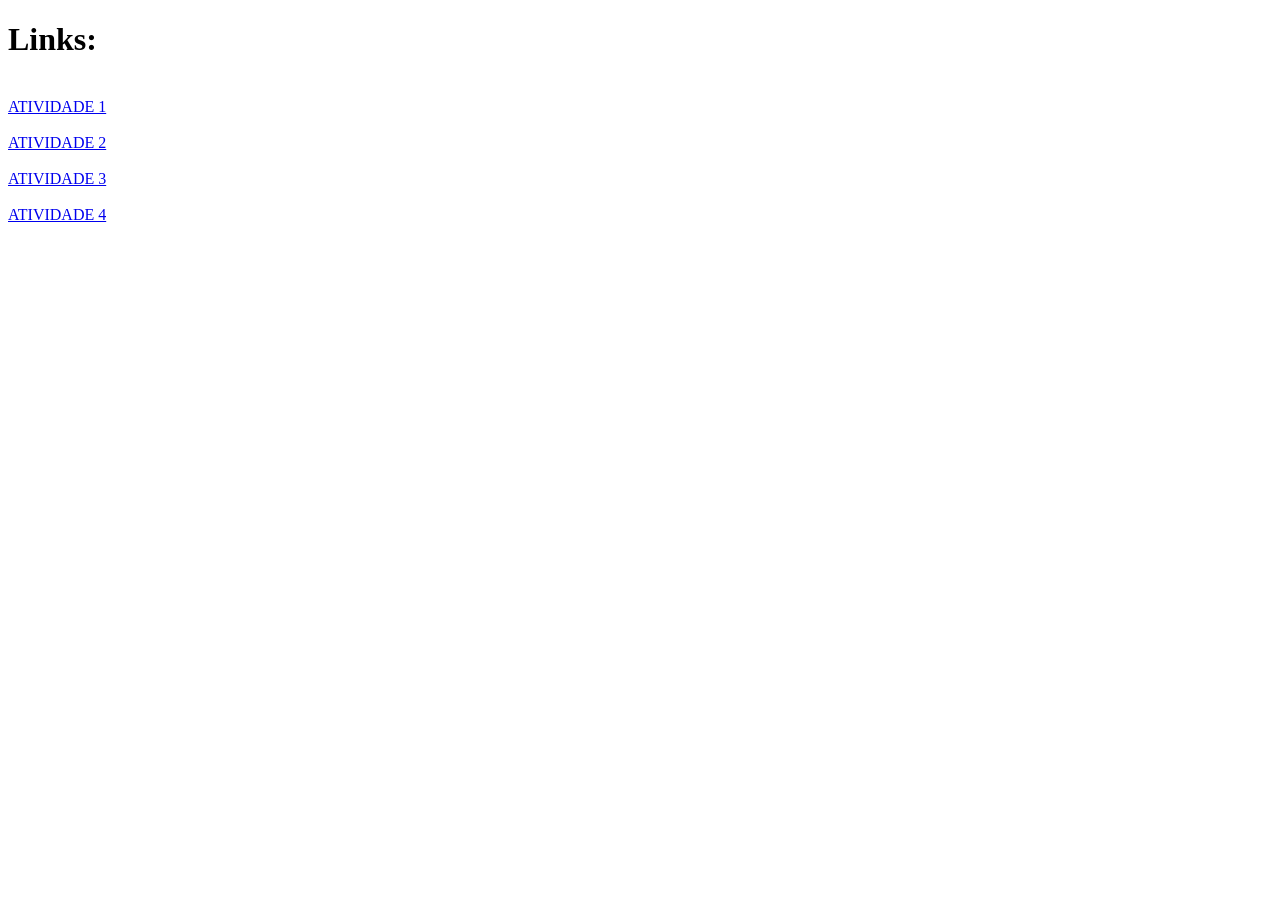
<file: index.html>
<!DOCTYPE html>
<html lang="en">
<head>
    <meta charset="UTF-8">
    <meta name="viewport" content="width=device-width, initial-scale=1.0">
    <title>Document</title>
</head>
<body>
    <h1>Links:</h1> <br>
    
    <div>
      <a href="https://cristyan477.github.io/Desenvolvimento_Web/atv01/"> ATIVIDADE 1</a>
      </div>

<br>

      <div>
      <a href="https://cristyan477.github.io/Desenvolvimento_Web/atv02/"> ATIVIDADE 2</a>
    </div>

    <br>

      <div>
      <a href="https://cristyan477.github.io/Desenvolvimento_Web/atv03/"> ATIVIDADE 3</a>
    </div>

    <br>

      <div>
      <a href="https://cristyan477.github.io/Desenvolvimento_Web/atv04/"> ATIVIDADE 4</a>
    </div>

</body>
</html>
</file>
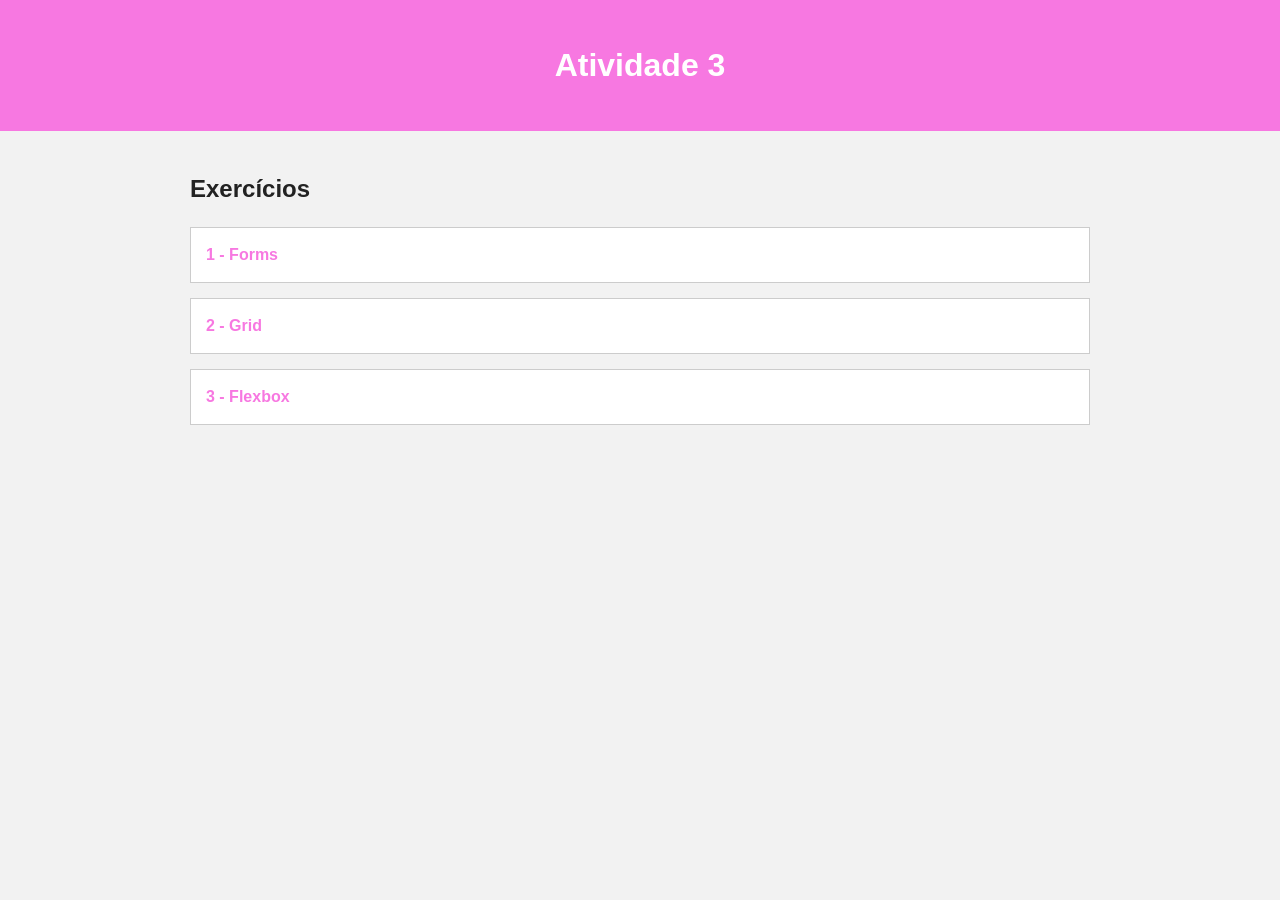
<file: atv03/index.html>
<!DOCTYPE html>
<html lang="pt-BR">
<head>
  <meta charset="UTF-8">
  <meta name="viewport" content="width=device-width, initial-scale=1">
  <title>Atividade 3</title>
  <link rel="stylesheet" href="style.css">
</head>
<body>
  <header class="topo">
    <div class="conteudo">
      <h1>Atividade 3</h1>
    </div>
  </header>

  <main class="conteudo">
    <h2>Exercícios</h2>
    <nav class="menu" aria-label="Páginas de exercícios">
      <a href="forms.html">
        <strong>1 - Forms</strong>
      </a>
      <a href="grid.html">
        <strong>2 - Grid</strong>     
      </a>
      <a href="flexbox.html">
        <strong>3 - Flexbox</strong>
      </a>
    </nav>
  </main>
</body>
</html>
</file>
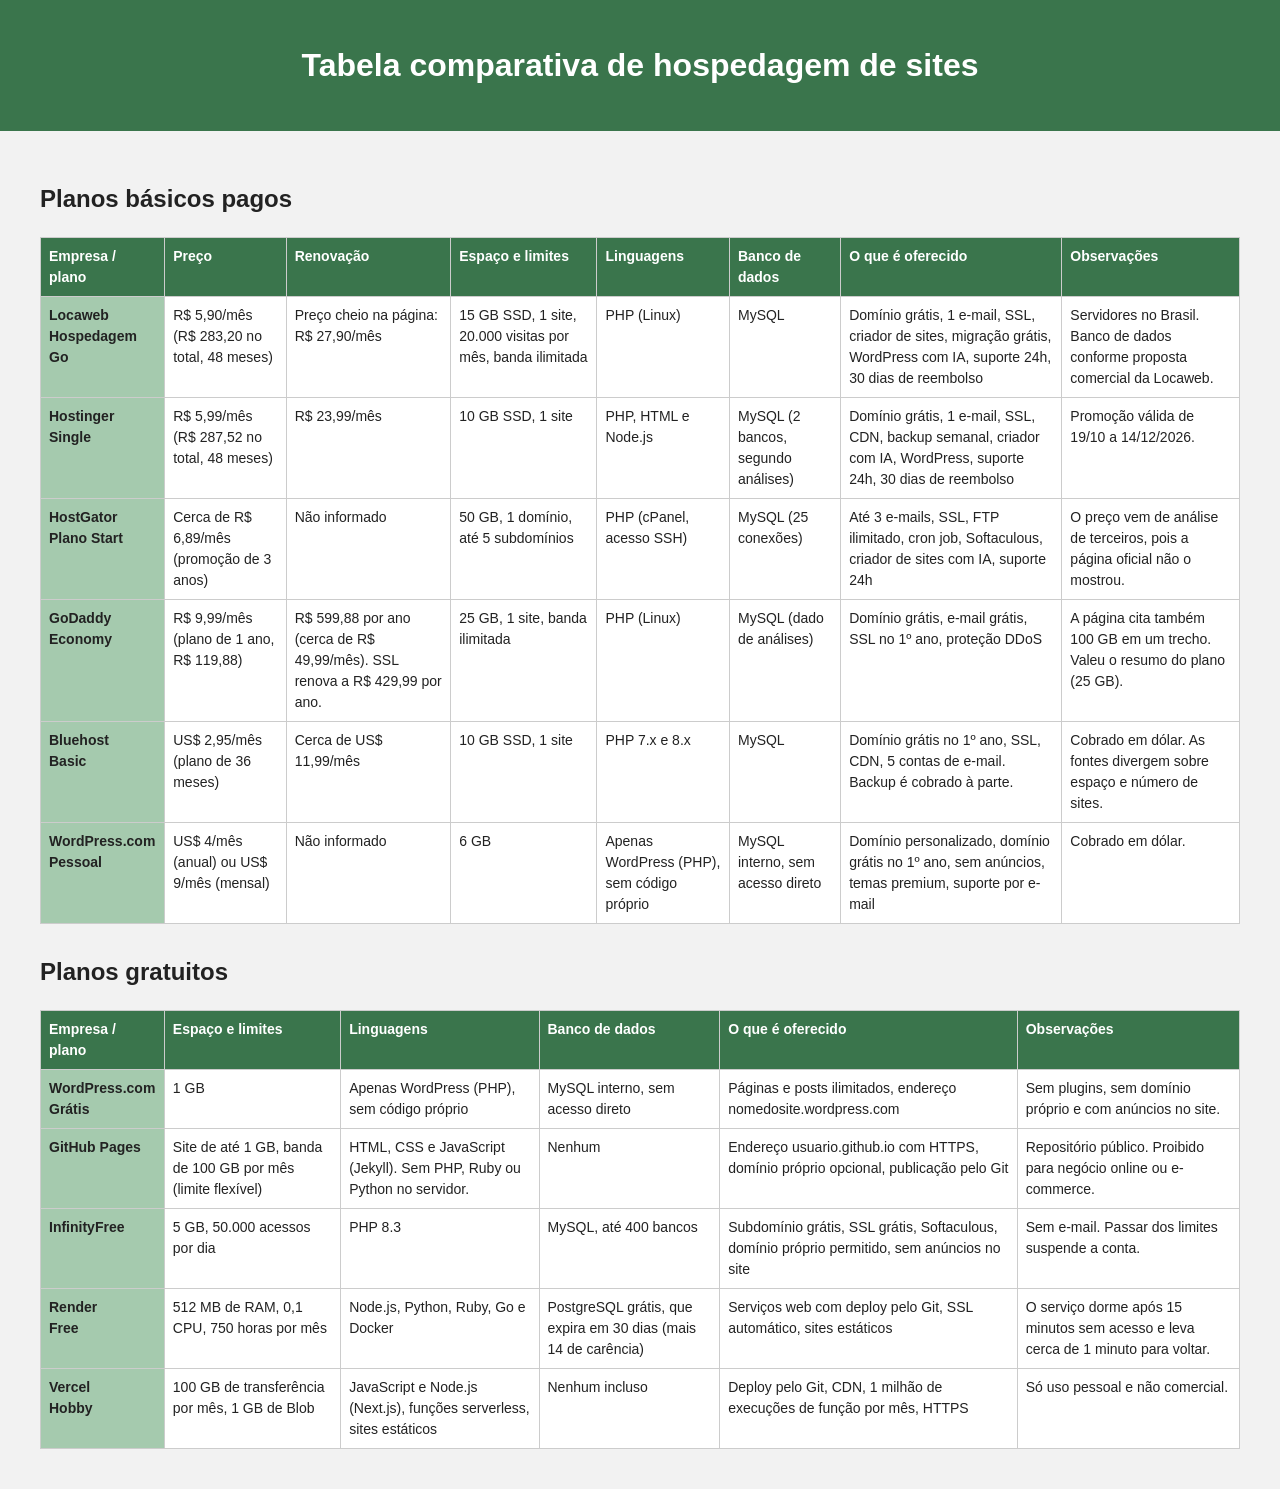
<file: atv04/index.html>
<!DOCTYPE html>
<html lang="pt-BR">
<head>
  <meta charset="UTF-8">
  <meta name="viewport" content="width=device-width, initial-scale=1">
  <title>Tabelas Hospedagem </title>
  <link rel="stylesheet" href="style.css">
</head>
<body>
  <header class="topo">
    <div class="conteudo">
      <h1>Tabela comparativa de hospedagem de sites</h1>
    </div>
  </header>

  <main class="conteudo">
    <h2>Planos básicos pagos</h2>
    <div class="tabela-rolagem">
      <table>
        <thead>
          <tr>
            <th>Empresa / plano</th>
            <th>Preço</th>
            <th>Renovação</th>
            <th>Espaço e limites</th>
            <th>Linguagens</th>
            <th>Banco de dados</th>
            <th>O que é oferecido</th>
            <th>Observações</th>
          </tr>
        </thead>
        <tbody>
          <tr>
            <th>Locaweb<br>Hospedagem Go</th>
            <td>R$ 5,90/mês (R$ 283,20 no total, 48 meses)</td>
            <td>Preço cheio na página: R$ 27,90/mês</td>
            <td>15 GB SSD, 1 site, 20.000 visitas por mês, banda ilimitada</td>
            <td>PHP (Linux)</td>
            <td>MySQL</td>
            <td>Domínio grátis, 1 e-mail, SSL, criador de sites, migração grátis, WordPress com IA, suporte 24h, 30 dias de reembolso</td>
            <td>Servidores no Brasil. Banco de dados conforme proposta comercial da Locaweb.</td>
          </tr>
          <tr>
            <th>Hostinger<br>Single</th>
            <td>R$ 5,99/mês (R$ 287,52 no total, 48 meses)</td>
            <td>R$ 23,99/mês</td>
            <td>10 GB SSD, 1 site</td>
            <td>PHP, HTML e Node.js</td>
            <td>MySQL (2 bancos, segundo análises)</td>
            <td>Domínio grátis, 1 e-mail, SSL, CDN, backup semanal, criador com IA, WordPress, suporte 24h, 30 dias de reembolso</td>
            <td>Promoção válida de 19/10 a 14/12/2026.</td>
          </tr>
          <tr>
            <th>HostGator<br>Plano Start</th>
            <td>Cerca de R$ 6,89/mês (promoção de 3 anos)</td>
            <td>Não informado</td>
            <td>50 GB, 1 domínio, até 5 subdomínios</td>
            <td>PHP (cPanel, acesso SSH)</td>
            <td>MySQL (25 conexões)</td>
            <td>Até 3 e-mails, SSL, FTP ilimitado, cron job, Softaculous, criador de sites com IA, suporte 24h</td>
            <td>O preço vem de análise de terceiros, pois a página oficial não o mostrou.</td>
          </tr>
          <tr>
            <th>GoDaddy<br>Economy</th>
            <td>R$ 9,99/mês (plano de 1 ano, R$ 119,88)</td>
            <td>R$ 599,88 por ano (cerca de R$ 49,99/mês). SSL renova a R$ 429,99 por ano.</td>
            <td>25 GB, 1 site, banda ilimitada</td>
            <td>PHP (Linux)</td>
            <td>MySQL (dado de análises)</td>
            <td>Domínio grátis, e-mail grátis, SSL no 1º ano, proteção DDoS</td>
            <td>A página cita também 100 GB em um trecho. Valeu o resumo do plano (25 GB).</td>
          </tr>
          <tr>
            <th>Bluehost<br>Basic</th>
            <td>US$ 2,95/mês (plano de 36 meses)</td>
            <td>Cerca de US$ 11,99/mês</td>
            <td>10 GB SSD, 1 site</td>
            <td>PHP 7.x e 8.x</td>
            <td>MySQL</td>
            <td>Domínio grátis no 1º ano, SSL, CDN, 5 contas de e-mail. Backup é cobrado à parte.</td>
            <td>Cobrado em dólar. As fontes divergem sobre espaço e número de sites.</td>
          </tr>
          <tr>
            <th>WordPress.com<br>Pessoal</th>
            <td>US$ 4/mês (anual) ou US$ 9/mês (mensal)</td>
            <td>Não informado</td>
            <td>6 GB</td>
            <td>Apenas WordPress (PHP), sem código próprio</td>
            <td>MySQL interno, sem acesso direto</td>
            <td>Domínio personalizado, domínio grátis no 1º ano, sem anúncios, temas premium, suporte por e-mail</td>
            <td>Cobrado em dólar.</td>
          </tr>
        </tbody>
      </table>
    </div>

    <h2>Planos gratuitos</h2>
    <div class="tabela-rolagem">
      <table>
        <thead>
          <tr>
            <th>Empresa / plano</th>
            
            <th>Espaço e limites</th>
            <th>Linguagens</th>
            <th>Banco de dados</th>
            <th>O que é oferecido</th>
            <th>Observações</th>
          </tr>
        </thead>
        <tbody>
          <tr>
            <th>WordPress.com<br>Grátis</th>
           
            <td>1 GB</td>
            <td>Apenas WordPress (PHP), sem código próprio</td>
            <td>MySQL interno, sem acesso direto</td>
            <td>Páginas e posts ilimitados, endereço nomedosite.wordpress.com</td>
            <td>Sem plugins, sem domínio próprio e com anúncios no site.</td>
          </tr>
          <tr>
            <th>GitHub Pages</th>
            <td>Site de até 1 GB, banda de 100 GB por mês (limite flexível)</td>
            <td>HTML, CSS e JavaScript (Jekyll). Sem PHP, Ruby ou Python no servidor.</td>
            <td>Nenhum</td>
            <td>Endereço usuario.github.io com HTTPS, domínio próprio opcional, publicação pelo Git</td>
            <td>Repositório público. Proibido para negócio online ou e-commerce.</td>
          </tr>
          <tr>
            <th>InfinityFree</th>
            <td>5 GB, 50.000 acessos por dia</td>
            <td>PHP 8.3</td>
            <td>MySQL, até 400 bancos</td>
            <td>Subdomínio grátis, SSL grátis, Softaculous, domínio próprio permitido, sem anúncios no site</td>
            <td>Sem e-mail. Passar dos limites suspende a conta.</td>
          </tr>
          <tr>
            <th>Render<br>Free</th>
            <td>512 MB de RAM, 0,1 CPU, 750 horas por mês</td>
            <td>Node.js, Python, Ruby, Go e Docker</td>
            <td>PostgreSQL grátis, que expira em 30 dias (mais 14 de carência)</td>
            <td>Serviços web com deploy pelo Git, SSL automático, sites estáticos</td>
            <td>O serviço dorme após 15 minutos sem acesso e leva cerca de 1 minuto para voltar.</td>
          </tr>
          <tr>
            <th>Vercel<br>Hobby</th>
            <td>100 GB de transferência por mês, 1 GB de Blob</td>
            <td>JavaScript e Node.js (Next.js), funções serverless, sites estáticos</td>
            <td>Nenhum incluso</td>
            <td>Deploy pelo Git, CDN, 1 milhão de execuções de função por mês, HTTPS</td>
            <td>Só uso pessoal e não comercial.</td>
          </tr>
        </tbody>
      </table>
    </div>
</main>

</body>
</html>
</file>
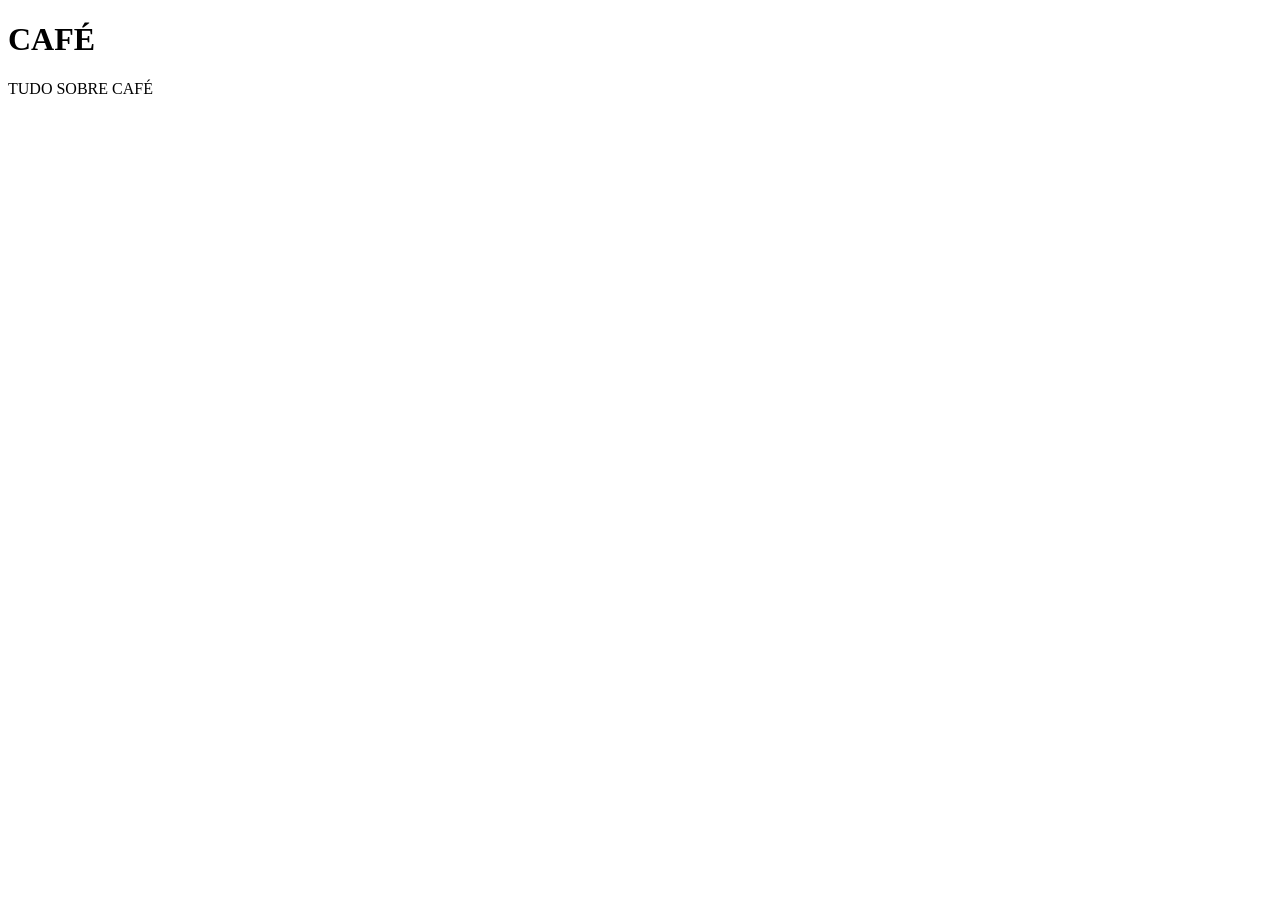
<file: atv01/coffee.htm>
<!DOCTYPE html>
<html lang="en">
<head>
    <meta charset="UTF-8">
    <meta name="viewport" content="width=device-width, initial-scale=1.0">
    <title>Document</title>
</head>
<body>
     <h1>CAFÉ</h1>
    <P>TUDO SOBRE CAFÉ</P>
</body>
</html>
</file>
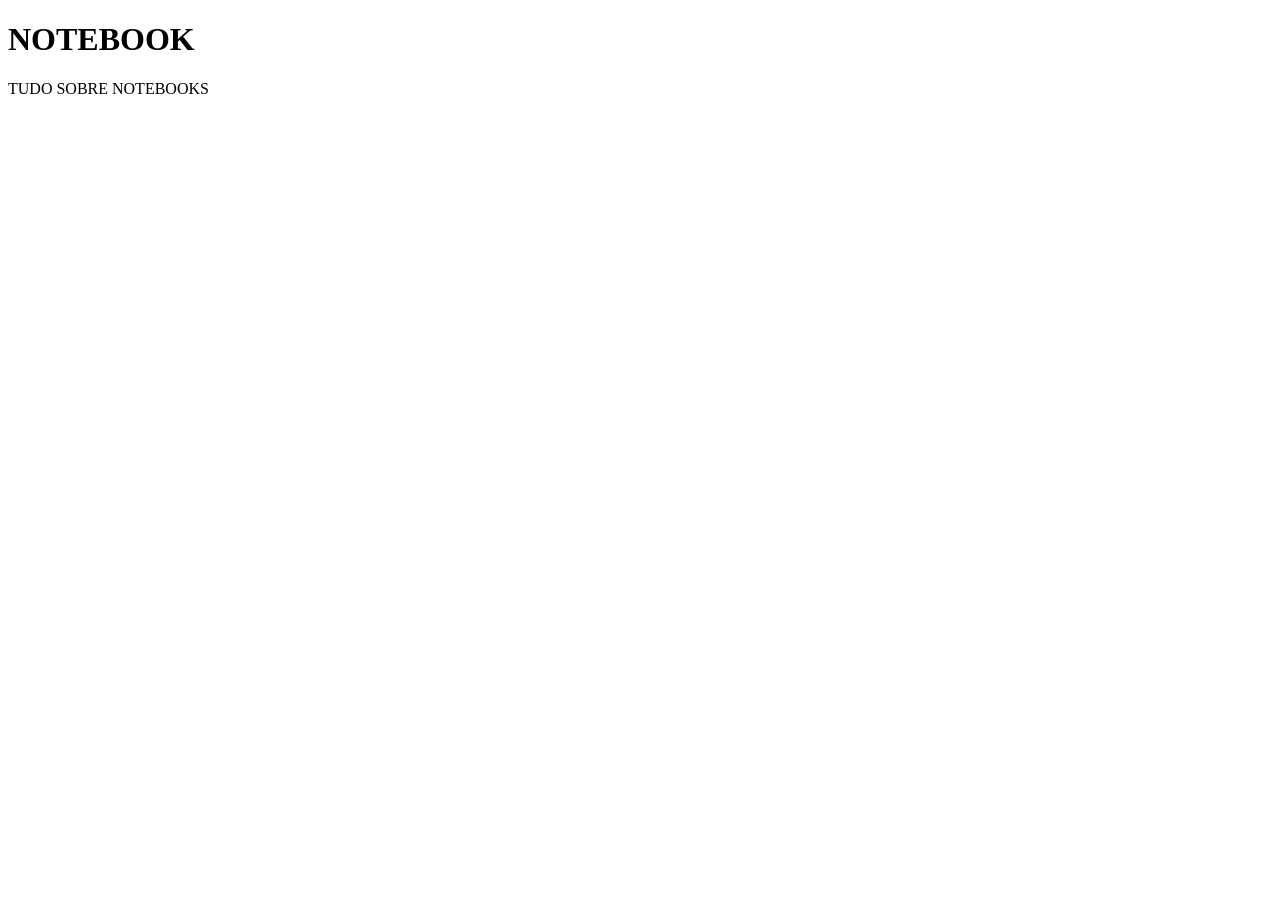
<file: atv01/computer.htm>
<!DOCTYPE html>
<html lang="en">
<head>
    <meta charset="UTF-8">
    <meta name="viewport" content="width=device-width, initial-scale=1.0">
    <title>Document</title>
</head>
<body>
    <h1>NOTEBOOK</h1>
    <P>TUDO SOBRE NOTEBOOKS</P>
</body>
</html>
</file>
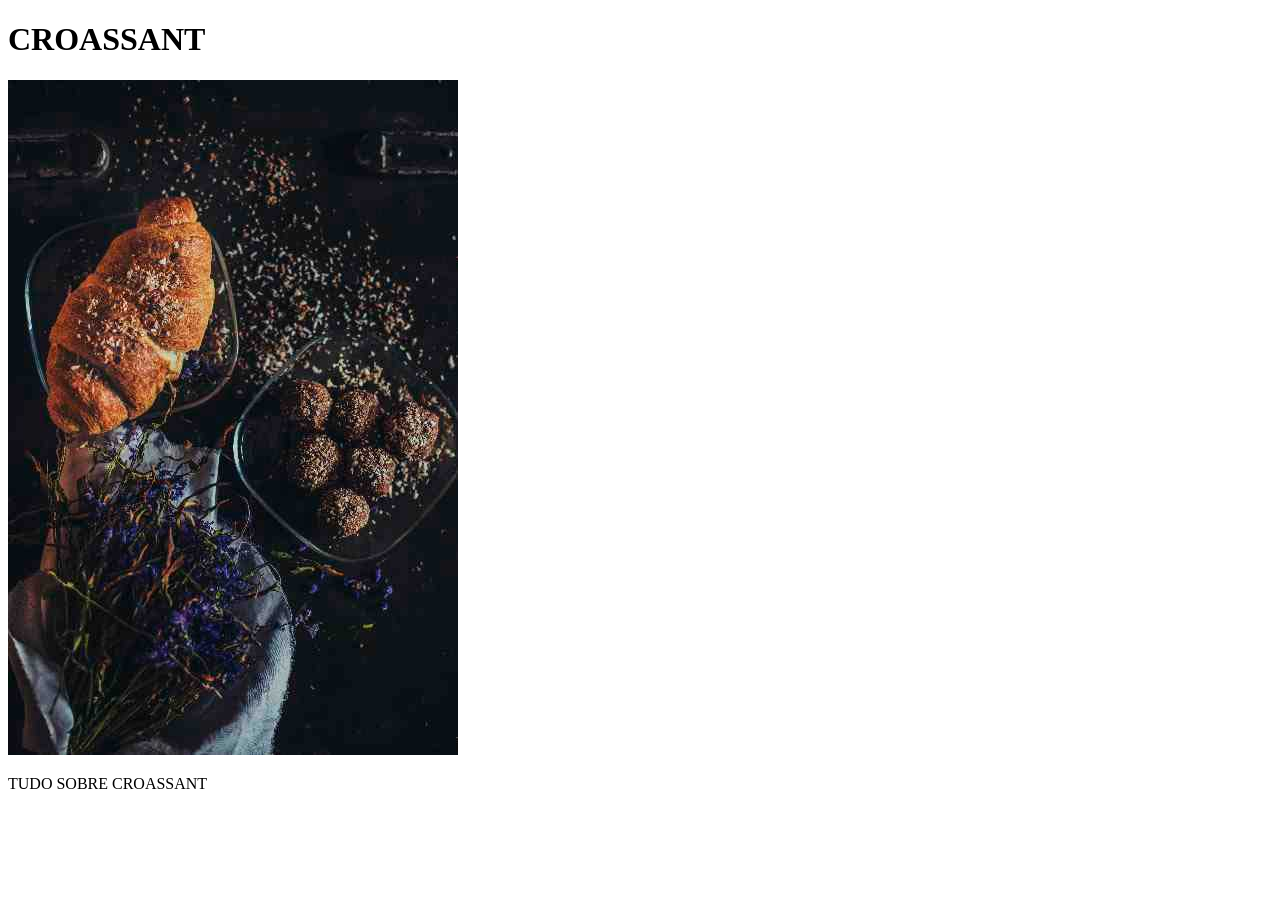
<file: atv01/croissant.htm>
<!DOCTYPE html>
<html lang="en">
<head>
    <meta charset="UTF-8">
    <meta name="viewport" content="width=device-width, initial-scale=1.0">
    <title>Document</title>
</head>
<body>
    <h1>CROASSANT</h1>

    <img src="imgs/frenchfood.jpg" alt="French Food">

    <P>TUDO SOBRE CROASSANT</P>
</body>
</html>
</file>
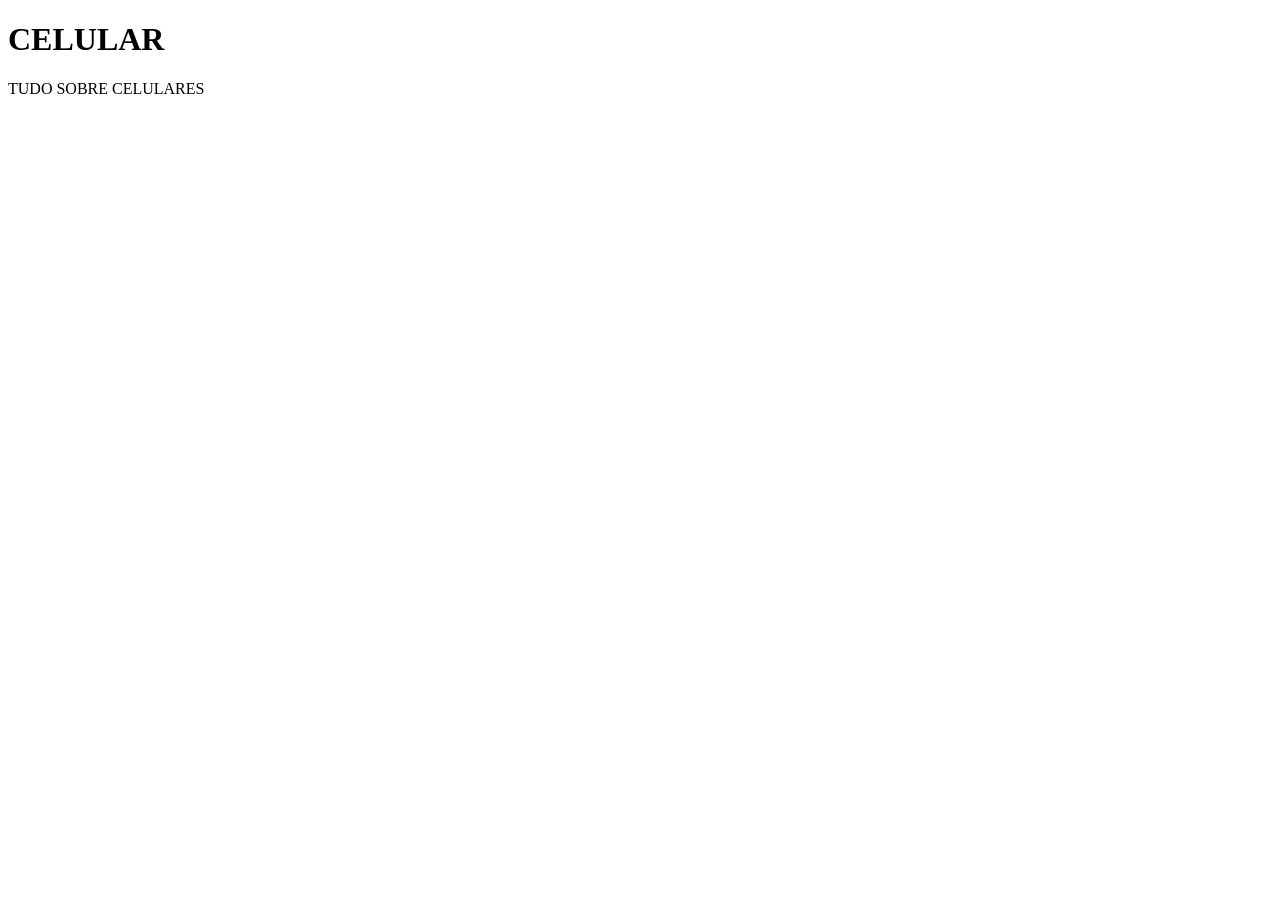
<file: atv01/phone.htm>
<!DOCTYPE html>
<html lang="en">
<head>
    <meta charset="UTF-8">
    <meta name="viewport" content="width=device-width, initial-scale=1.0">
    <title>Document</title>
</head>
<body>
     <h1>CELULAR</h1>
    <P>TUDO SOBRE CELULARES</P>
</body>
</html>
</file>
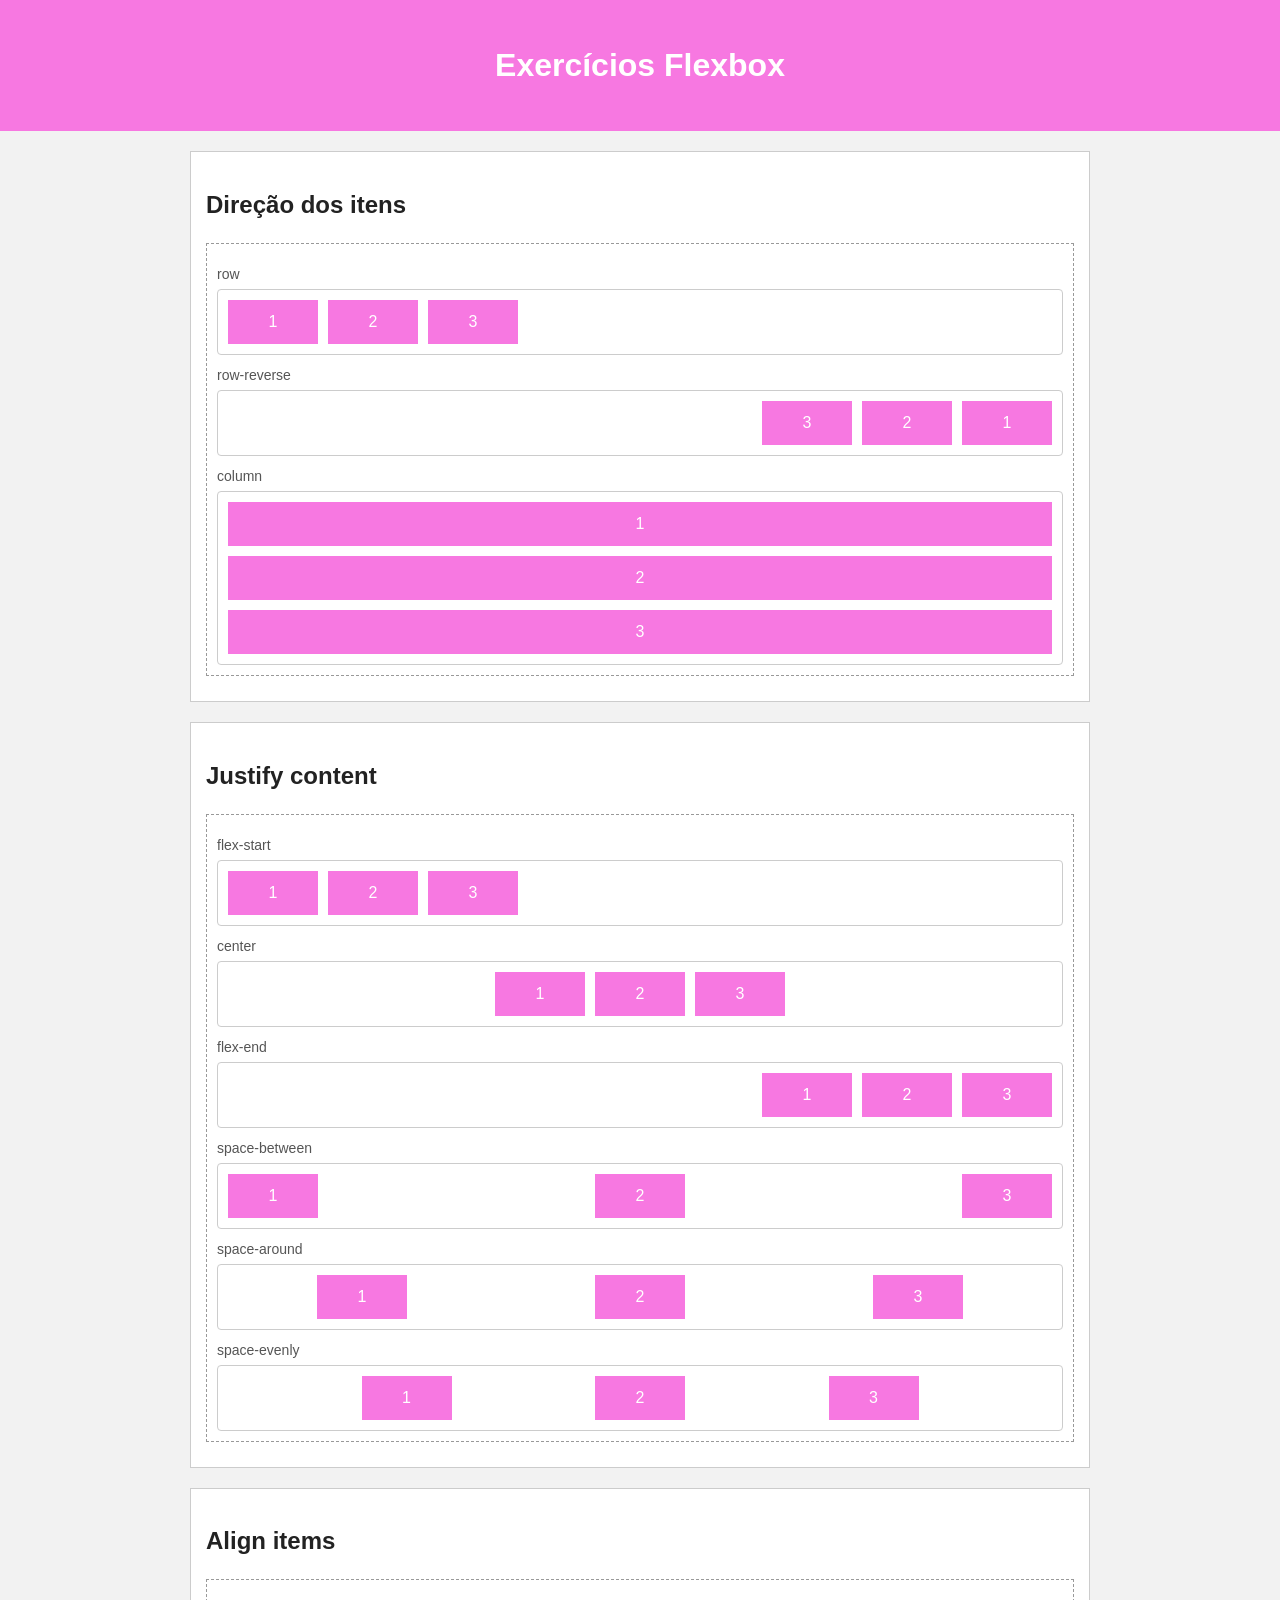
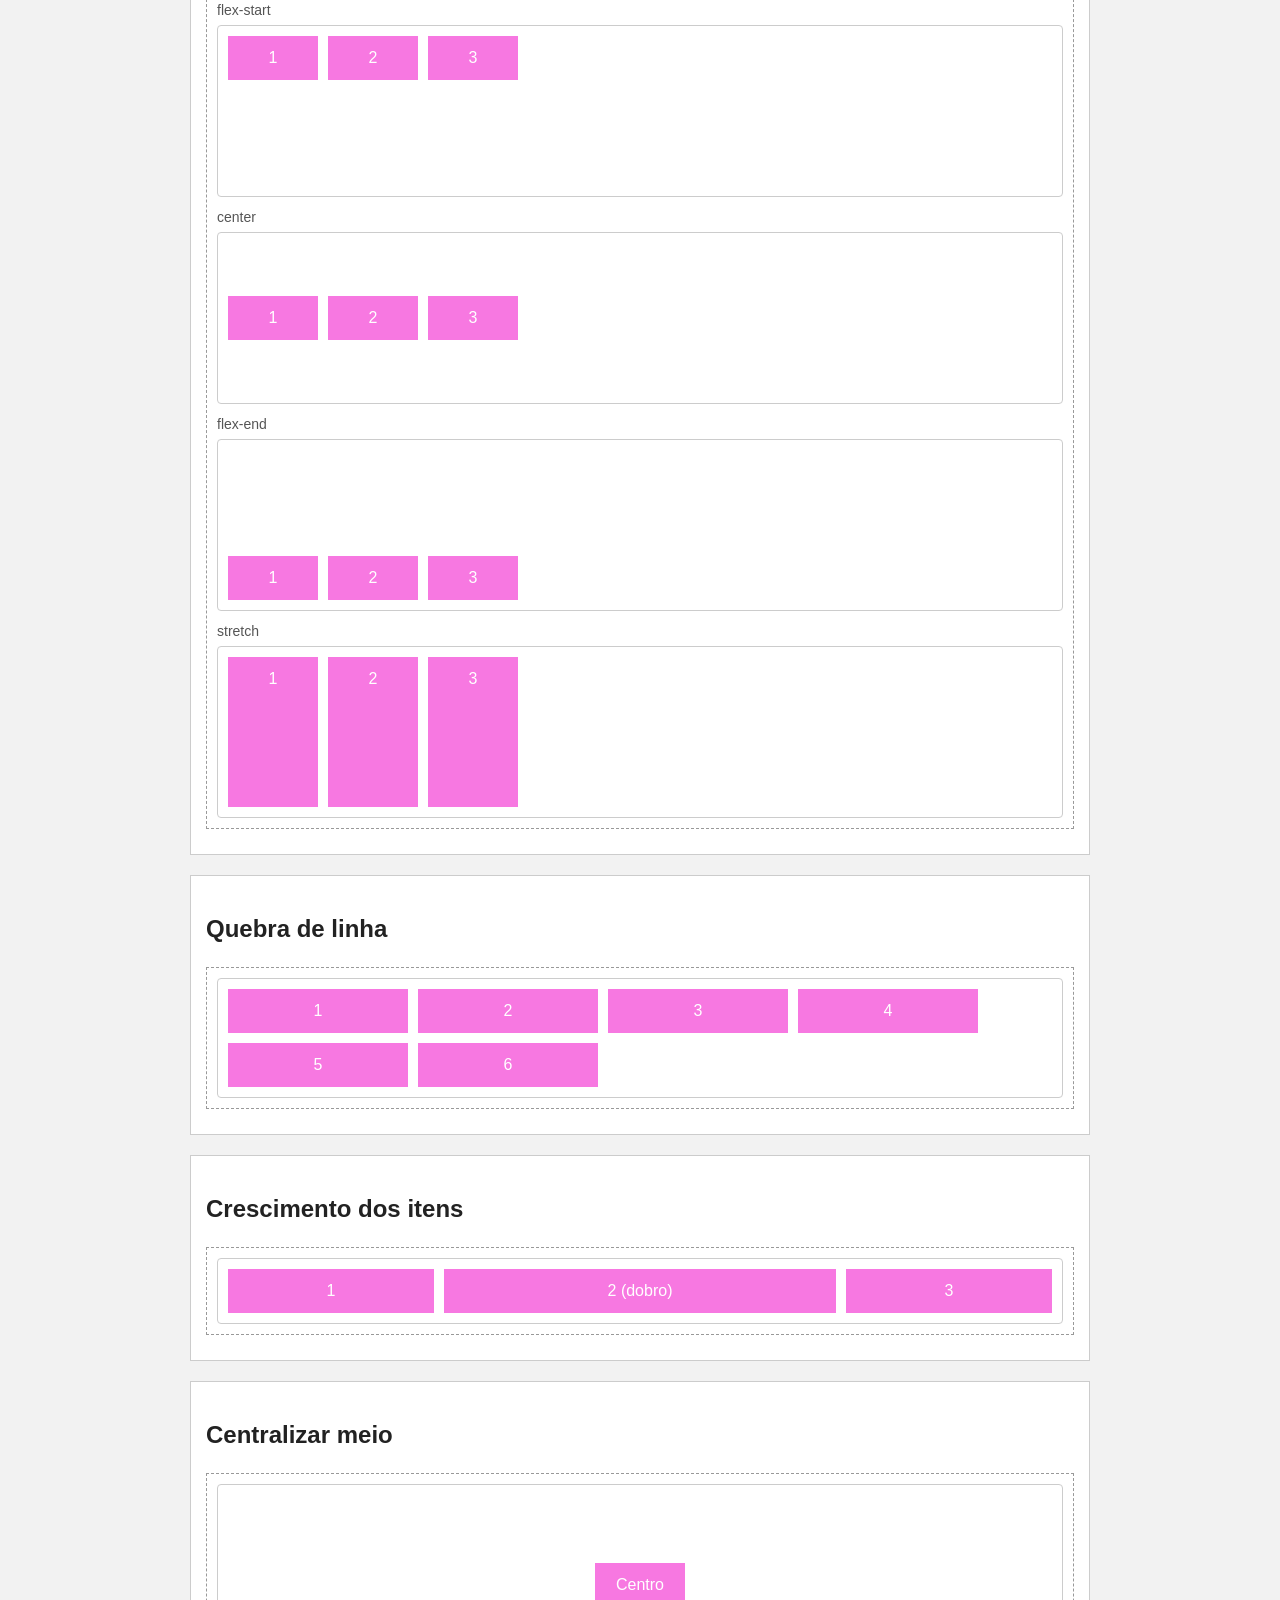
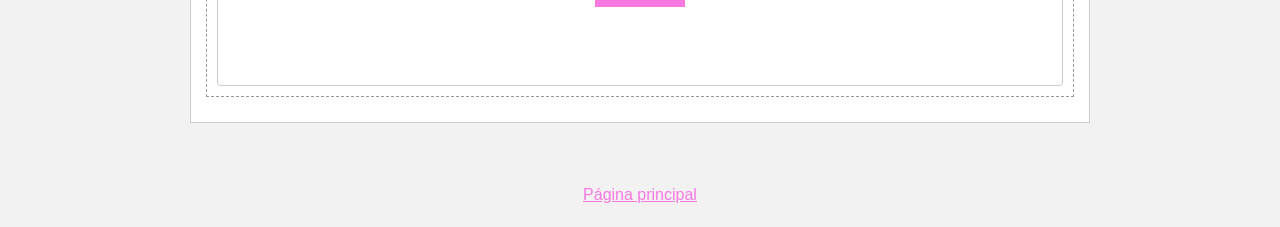
<file: atv03/flexbox.html>
<!DOCTYPE html>
<html lang="pt-BR">
<head>
  <meta charset="UTF-8">
  <meta name="viewport" content="width=device-width, initial-scale=1">
  <title>Exercícios Flexbox</title>
  <link rel="stylesheet" href="style.css">
</head>
<body>
  <header class="topo">
    <div class="conteudo">
      <h1>Exercícios Flexbox</h1>
    </div>
  </header>

  <main class="conteudo">

    <section class="exercicio">
      <h2>Direção dos itens</h2>
      <div class="demo">
        <p class="rotulo">row</p>
        <div class="f dir-linha"><div class="caixa">1</div><div class="caixa">2</div><div class="caixa">3</div></div>
        <p class="rotulo">row-reverse</p>
        <div class="f dir-linha-rev"><div class="caixa">1</div><div class="caixa">2</div><div class="caixa">3</div></div>
        <p class="rotulo">column</p>
        <div class="f dir-coluna"><div class="caixa">1</div><div class="caixa">2</div><div class="caixa">3</div></div>
      </div>
    </section>

    <section class="exercicio">
      <h2>Justify content</h2>
      <div class="demo">
        <p class="rotulo">flex-start</p>
        <div class="f jc-inicio"><div class="caixa">1</div><div class="caixa">2</div><div class="caixa">3</div></div>
        <p class="rotulo">center</p>
        <div class="f jc-centro"><div class="caixa">1</div><div class="caixa">2</div><div class="caixa">3</div></div>
        <p class="rotulo">flex-end</p>
        <div class="f jc-fim"><div class="caixa">1</div><div class="caixa">2</div><div class="caixa">3</div></div>
        <p class="rotulo">space-between</p>
        <div class="f jc-entre"><div class="caixa">1</div><div class="caixa">2</div><div class="caixa">3</div></div>
        <p class="rotulo">space-around</p>
        <div class="f jc-ao-redor"><div class="caixa">1</div><div class="caixa">2</div><div class="caixa">3</div></div>
        <p class="rotulo">space-evenly</p>
        <div class="f jc-igual"><div class="caixa">1</div><div class="caixa">2</div><div class="caixa">3</div></div>
      </div>
    </section>

    <section class="exercicio">
      <h2>Align items</h2>
      <div class="demo">
        <p class="rotulo">flex-start</p>
        <div class="f al al-inicio"><div class="caixa">1</div><div class="caixa">2</div><div class="caixa">3</div></div>
        <p class="rotulo">center</p>
        <div class="f al al-centro"><div class="caixa">1</div><div class="caixa">2</div><div class="caixa">3</div></div>
        <p class="rotulo">flex-end</p>
        <div class="f al al-fim"><div class="caixa">1</div><div class="caixa">2</div><div class="caixa">3</div></div>
        <p class="rotulo">stretch</p>
        <div class="f al al-estica"><div class="caixa">1</div><div class="caixa">2</div><div class="caixa">3</div></div>
      </div>
    </section>

    <section class="exercicio">
      <h2>Quebra de linha</h2>
      <div class="demo">
        <div class="f quebra">
          <div class="caixa">1</div><div class="caixa">2</div><div class="caixa">3</div>
          <div class="caixa">4</div><div class="caixa">5</div><div class="caixa">6</div>
        </div>
      </div>
    </section>

    <section class="exercicio">
      <h2>Crescimento dos itens</h2>
      <div class="demo">
        <div class="f cresce">
          <div class="caixa">1</div><div class="caixa dobro">2 (dobro)</div><div class="caixa">3</div>
        </div>
      </div>
    </section>

    <section class="exercicio">
      <h2>Centralizar meio</h2>
      <div class="demo">
        <div class="f centralizado"><div class="caixa">Centro</div></div>
      </div>
    </section>
  </main>

  <footer>
    <a href="index.html">Página principal</a>
  </footer>
</body>
</html>
</file>
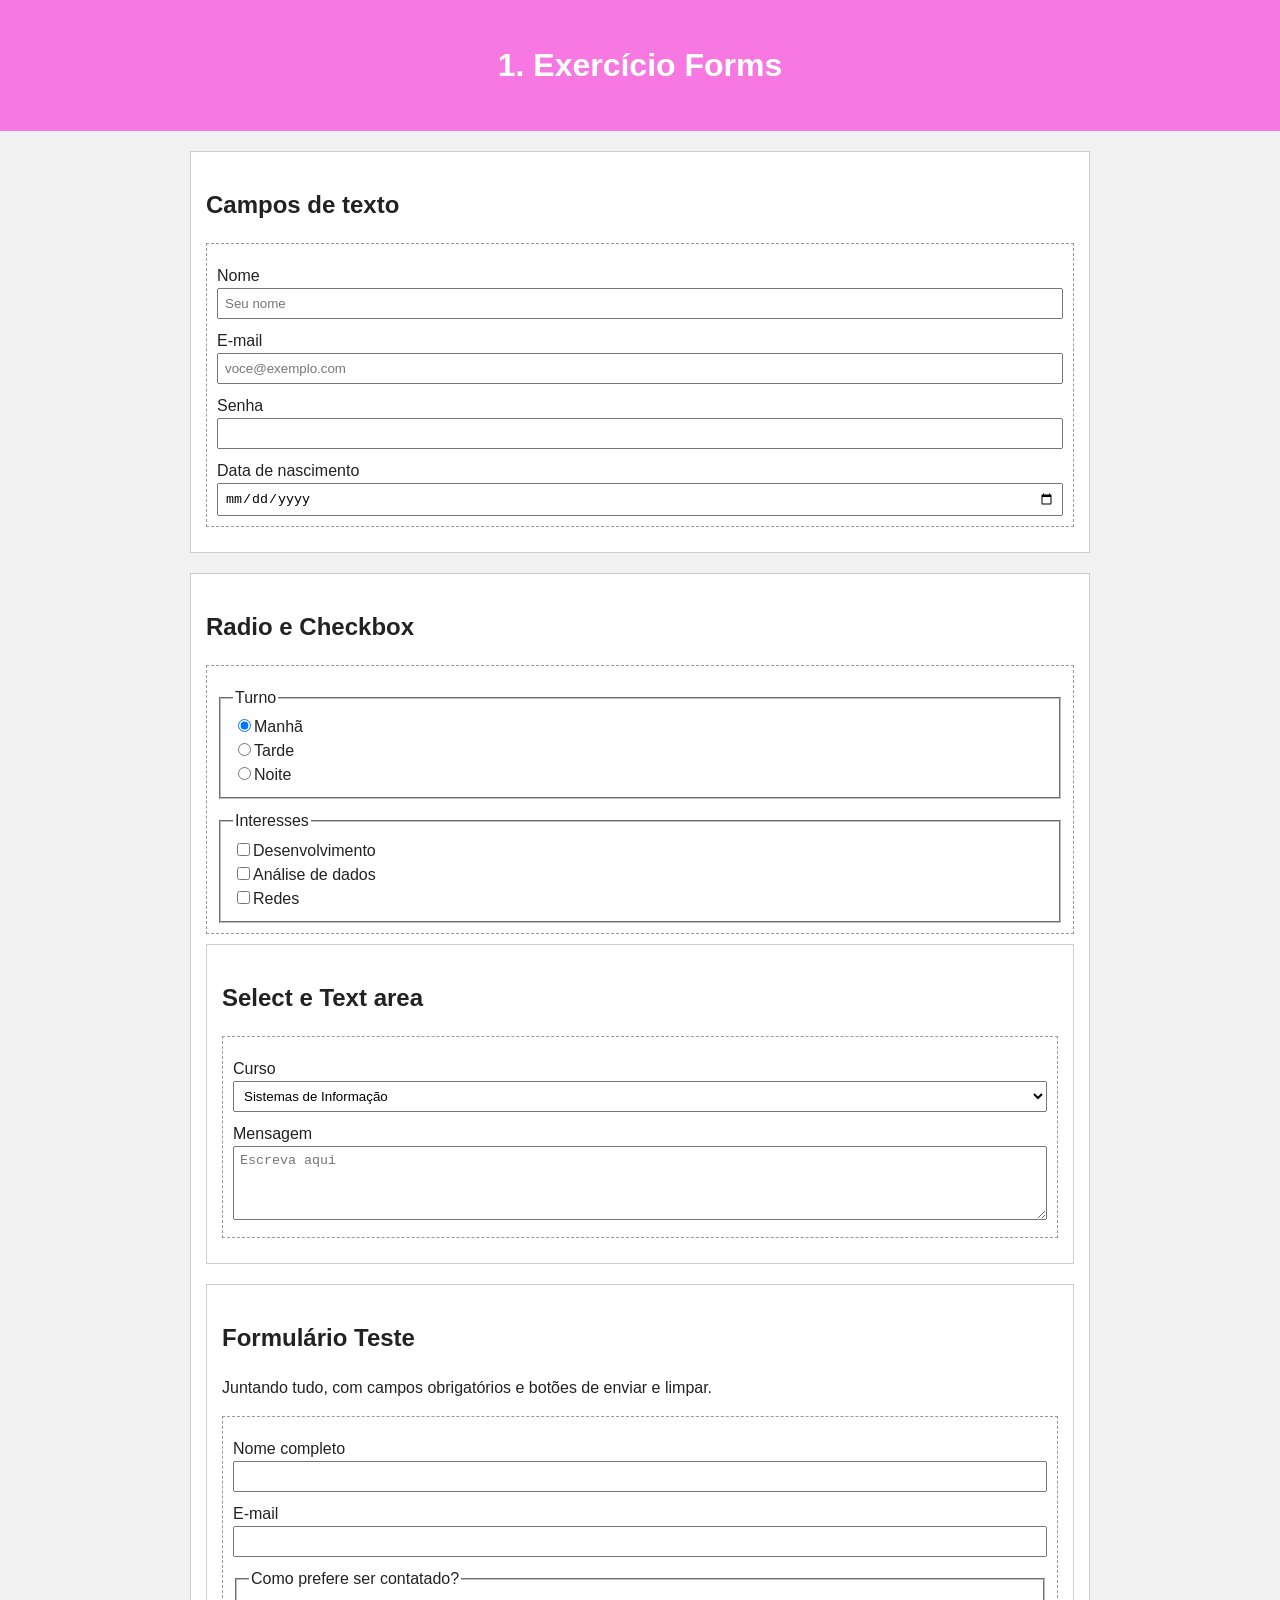
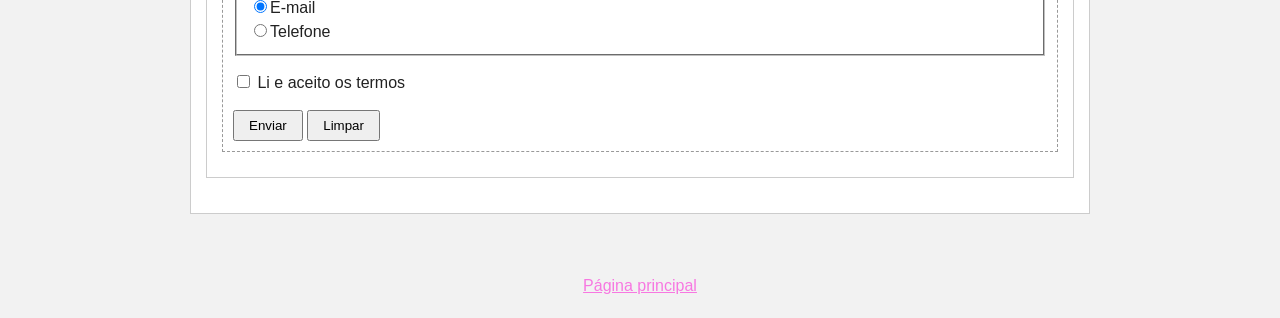
<file: atv03/forms.html>
<!DOCTYPE html>
<html lang="pt-BR">
<head>
  <meta charset="UTF-8">
  <meta name="viewport" content="width=device-width, initial-scale=1">
  <title>Exercícios de Forms</title>
  <link rel="stylesheet" href="style.css">
</head>
<body>
  <header class="topo">
    <div class="conteudo">
      <h1>1. Exercício Forms</h1>
    </div>
  </header>

  <main class="conteudo">

    <section class="exercicio">
      <h2>Campos de texto</h2>

      <div class="demo">
        <form class="form" action="#" onsubmit="return false">
          <label for="nome">Nome</label>
          <input type="text" id="nome" name="nome" placeholder="Seu nome">
          <label for="email">E-mail</label>
          <input type="email" id="email" name="email" placeholder="voce@exemplo.com">
          <label for="senha">Senha</label>
          <input type="password" id="senha" name="senha">
          <label for="nasc">Data de nascimento</label>
          <input type="date" id="nasc" name="nasc">
        </form>
      </div>
    </section>

    <section class="exercicio">
      <h2>Radio e Checkbox</h2>
      <div class="demo">
        <form class="form" action="#" onsubmit="return false">
          <fieldset>
            <legend>Turno</legend>
            <div class="opcao"><input type="radio" id="manha" name="turno" value="manha" checked><label for="manha">Manhã</label></div>
            <div class="opcao"><input type="radio" id="tarde" name="turno" value="tarde"><label for="tarde">Tarde</label></div>
            <div class="opcao"><input type="radio" id="noite" name="turno" value="noite"><label for="noite">Noite</label></div>
          </fieldset>
          <fieldset>
            <legend>Interesses</legend>
            <div class="opcao"><input type="checkbox" id="dev" name="interesse" value="dev"><label for="dev">Desenvolvimento</label></div>
            <div class="opcao"><input type="checkbox" id="dados" name="interesse" value="dados"><label for="dados">Análise de dados</label></div>
            <div class="opcao"><input type="checkbox" id="redes" name="interesse" value="redes"><label for="redes">Redes</label></div>
          </fieldset>
        </form>
      </div>


    <section class="exercicio">
      <h2>Select e Text area</h2>
      <div class="demo">
        <form class="form" action="#" onsubmit="return false">
          <label for="curso">Curso</label>
          <select id="curso" name="curso">
            <option value="si">Sistemas de Informação</option>
            <option value="ads">Análise e Desenvolvimento de Sistemas</option>
            <option value="info">Informática</option>
          </select>
          <label for="msg">Mensagem</label>
          <textarea id="msg" name="msg" rows="4" placeholder="Escreva aqui"></textarea>
        </form>
      </div>
    </section>

    <section class="exercicio">
      <h2>Formulário Teste</h2>
      <p>Juntando tudo, com campos obrigatórios e botões de enviar e limpar.</p>
      <div class="demo">
        <form class="form" action="#" onsubmit="alert('Formulário enviado!'); return false;">
          <label for="f-nome">Nome completo</label>
          <input type="text" id="f-nome" name="nome" required>
          <label for="f-email">E-mail</label>
          <input type="email" id="f-email" name="email" required>
          <fieldset>
            <legend>Como prefere ser contatado?</legend>
            <div class="opcao"><input type="radio" id="c-email" name="contato" value="email" checked><label for="c-email">E-mail</label></div>
            <div class="opcao"><input type="radio" id="c-tel" name="contato" value="tel"><label for="c-tel">Telefone</label></div>
          </fieldset>
          <div class="opcao termos">
            <input type="checkbox" id="aceito" name="aceito" required>
            <label for="aceito">Li e aceito os termos</label>
          </div>
          <button type="submit">Enviar</button>
          <button type="reset">Limpar</button>
        </form>
      </div>
    </section>
</main>

  <footer>
    <a href="index.html">Página principal</a>
  </footer>

</body>
</html>
</file>
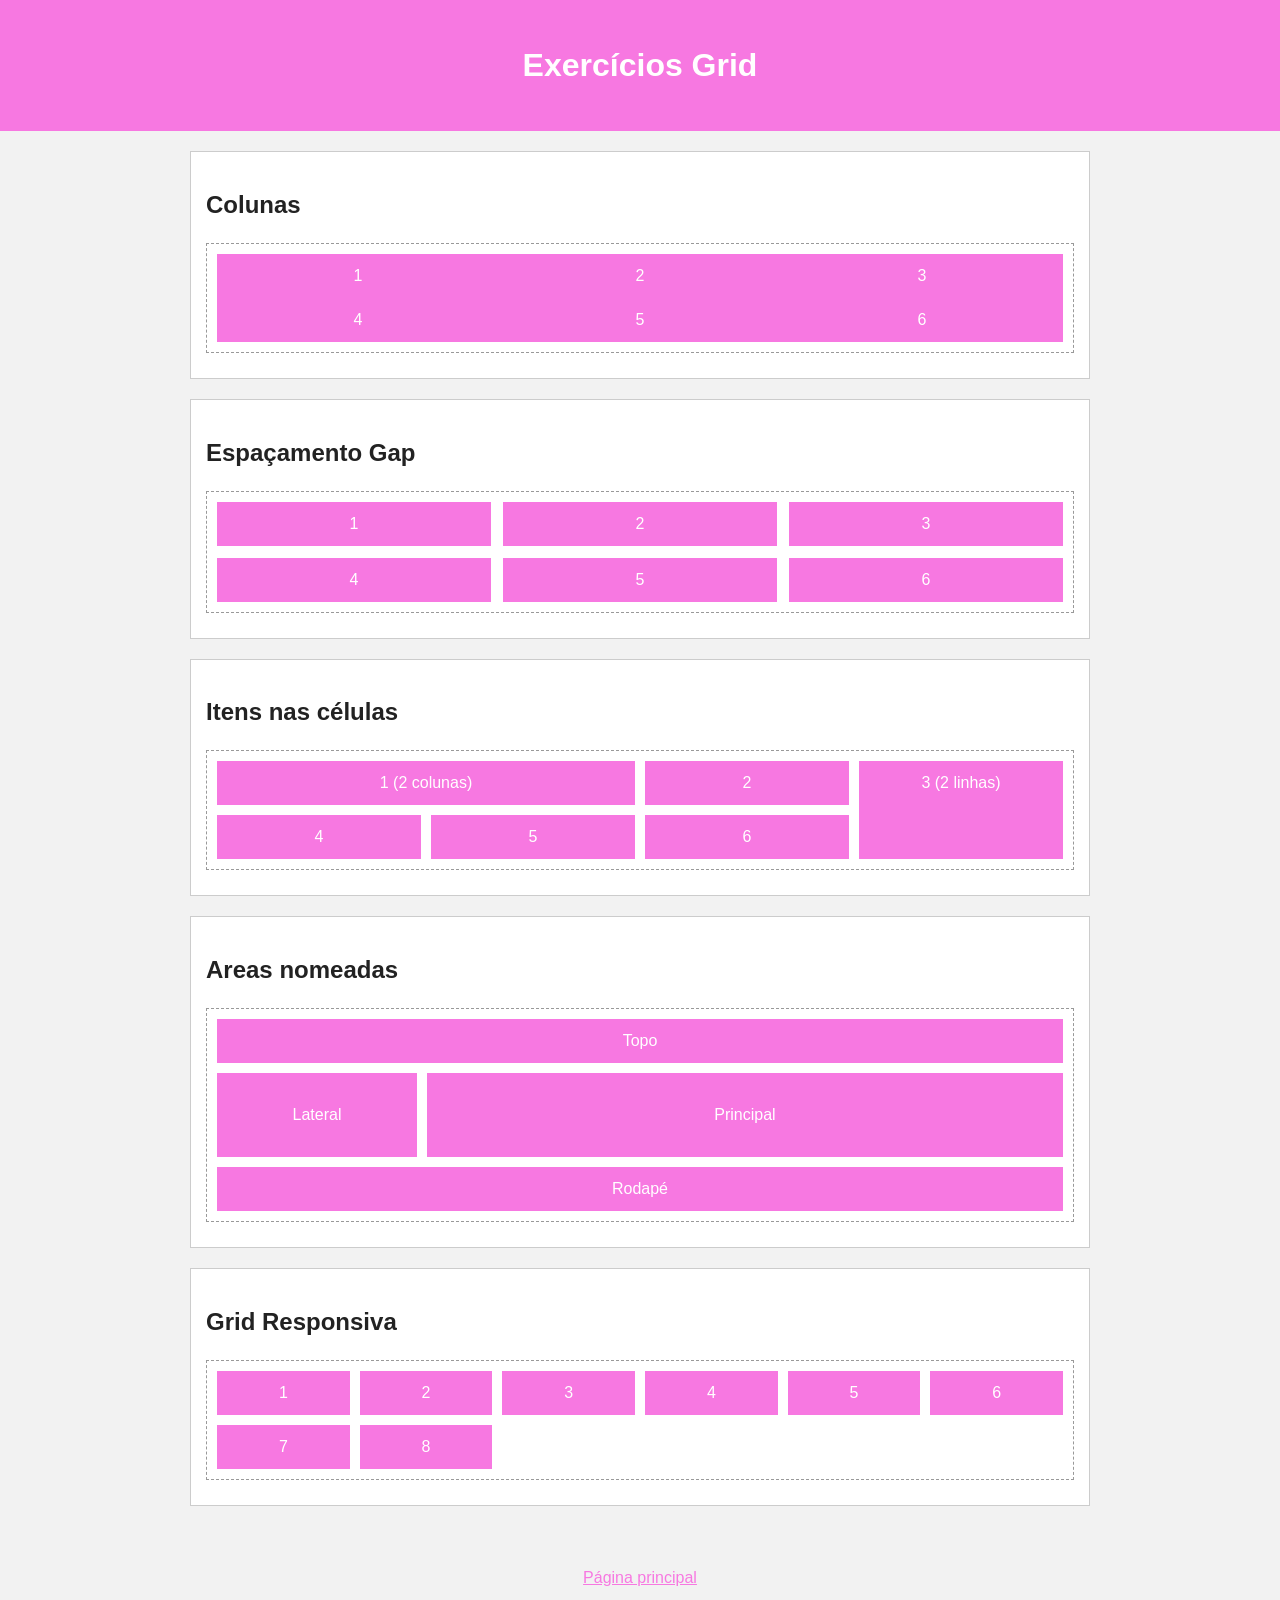
<file: atv03/grid.html>
<!DOCTYPE html>
<html lang="pt-BR">
<head>
  <meta charset="UTF-8">
  <meta name="viewport" content="width=device-width, initial-scale=1">
  <title>Exercícios Grid</title>
  <link rel="stylesheet" href="style.css">
</head>
<body>
  <header class="topo">
    <div class="conteudo">
      <h1>Exercícios Grid</h1>
    </div>
  </header>

  <main class="conteudo">
    <section class="exercicio">
      <h2>Colunas</h2>
      <div class="demo">
        <div class="g1">
          <div class="caixa">1</div><div class="caixa">2</div><div class="caixa">3</div>
          <div class="caixa">4</div><div class="caixa">5</div><div class="caixa">6</div>
        </div>
      </div>
    </section>

    <section class="exercicio">
      <h2>Espaçamento Gap</h2>
      <div class="demo">
        <div class="g2">
          <div class="caixa">1</div><div class="caixa">2</div><div class="caixa">3</div>
          <div class="caixa">4</div><div class="caixa">5</div><div class="caixa">6</div>
        </div>
      </div>
    </section>

    <section class="exercicio">
      <h2>Itens nas células</h2>
      <div class="demo">
        <div class="g3">
          <div class="caixa largo">1 (2 colunas)</div>
          <div class="caixa">2</div>
          <div class="caixa alto">3 (2 linhas)</div>
          <div class="caixa">4</div><div class="caixa">5</div><div class="caixa">6</div>
        </div>
      </div>
    </section>

    <section class="exercicio">
      <h2>Areas nomeadas</h2>
      <div class="demo">
        <div class="g4">
          <div class="caixa a-topo">Topo</div>
          <div class="caixa a-lateral alta">Lateral</div>
          <div class="caixa a-principal alta">Principal</div>
          <div class="caixa a-rodape">Rodapé</div>
        </div>
      </div>
    </section>

    <section class="exercicio">
      <h2>Grid Responsiva</h2>
      <div class="demo">
        <div class="g5">
          <div class="caixa">1</div><div class="caixa">2</div><div class="caixa">3</div>
          <div class="caixa">4</div><div class="caixa">5</div><div class="caixa">6</div>
          <div class="caixa">7</div><div class="caixa">8</div>
        </div>
      </div>
    </section>
  </main>

  <footer>
    <a href="index.html">Página principal</a>
  </footer>
</body>
</html>
</file>
<file: atv03/style.css>
body {
  font-family: Arial, sans-serif;
  background-color: #f2f2f2;
  color: #222;
  line-height: 1.5;
  margin: 0;
}

.topo {
  background-color: #f778e1;
  color: white;
  padding: 20px;
  text-align: center;
}

.conteudo {
  max-width: 900px;
  margin: 0 auto;
}

main.conteudo {
  padding: 20px;
}

.voltar {
  color: white;
}

a {
  color: #f778e1;
}

.menu a {
  display: block;
  background-color: white;
  border: 1px solid #ccc;
  padding: 15px;
  margin-bottom: 15px;
  text-decoration: none;
  color: #222;
}

.menu a:hover {
  background-color: #e6ebff;
}

.menu strong {
  display: block;
  color: #f778e1;
}

/* Exercícios */
.exercicio {
  background-color: white;
  border: 1px solid #ccc;
  padding: 15px;
  margin-bottom: 20px;
}

.demo {
  border: 1px dashed #999;
  padding: 10px;
  margin: 10px 0;
}

pre {
  background-color: #222;
  color: white;
  padding: 10px;
  overflow-x: auto;
}

.rotulo {
  font-size: 14px;
  color: #555;
  margin: 10px 0 4px;
}

footer {
  text-align: center;
  padding: 20px;
}

/* Formulário */
.form label {
  display: block;
  margin-top: 10px;
}

.form input[type=text],
.form input[type=email],
.form input[type=password],
.form input[type=date],
.form select,
.form textarea {
  width: 100%;
  padding: 6px;
  box-sizing: border-box;
}

.form fieldset {
  margin-top: 10px;
}

.form .opcao label {
  display: inline;
}

.form button {
  margin-top: 15px;
  padding: 6px 14px;
}

.caixa {
  background-color: #f778e1;
  color: white;
  padding: 10px;
  text-align: center;
}

.alta {
  padding: 30px 10px;
}

.g1 {
  display: grid;
  grid-template-columns: 1fr 1fr 1fr;
}

.g2 {
  display: grid;
  grid-template-columns: repeat(3, 1fr);
  gap: 12px;
}

.g3 {
  display: grid;
  grid-template-columns: repeat(4, 1fr);
  gap: 10px;
}

.g3 .largo {
  grid-column: 1 / span 2;
}

.g3 .alto {
  grid-row: 1 / span 2;
  grid-column: 4;
}

.g4 {
  display: grid;
  gap: 10px;
  grid-template-columns: 200px 1fr;
  grid-template-areas: "topo topo" "lateral principal" "rodape rodape";
}

.g4 .a-topo {
  grid-area: topo;
}

.g4 .a-lateral {
  grid-area: lateral;
}

.g4 .a-principal {
  grid-area: principal;
}

.g4 .a-rodape {
  grid-area: rodape;
}

.g5 {
  display: grid;
  grid-template-columns: repeat(auto-fit, minmax(130px, 1fr));
  gap: 10px;
}

.f {
  display: flex;
  gap: 10px;
  border: 1px solid #ccc;
  background: #fff;
  padding: 10px;
  border-radius: 4px;
}

.f .caixa {
  min-width: 70px;
}

.dir-linha {
  flex-direction: row;
}

.dir-coluna {
  flex-direction: column;
}

.dir-linha-rev {
  flex-direction: row-reverse;
}

.jc-inicio {
  justify-content: flex-start;
}

.jc-centro {
  justify-content: center;
}

.jc-fim {
  justify-content: flex-end;
}

.jc-entre {
  justify-content: space-between;
}

.jc-ao-redor {
  justify-content: space-around;
}

.jc-igual {
  justify-content: space-evenly;
}

.al {
  height: 150px;
}

.al-inicio {
  align-items: flex-start;
}

.al-centro {
  align-items: center;
}

.al-fim {
  align-items: flex-end;
}

.al-estica {
  align-items: stretch;
}

.quebra {
  flex-wrap: wrap;
}

.quebra .caixa {
  flex: 0 0 160px;
}

.cresce .caixa {
  flex: 1;
}

.cresce .caixa.dobro {
  flex: 2;
}

.centralizado {
  height: 180px;
  justify-content: center;
  align-items: center;
}

.termos {
  margin-top: 15px;
}
</file>
<file: atv04/style.css>
body {
  font-family: Arial, sans-serif;
  background-color: #f2f2f2;
  color: #222;
  line-height: 1.5;
  margin: 0;
}

header{
  text-align: center;
}

.topo {
  background-color: #3a754c;
  color: white;
  padding: 20px;
}

.conteudo {
  max-width: 1200px;
  margin: 0 auto;
}

main.conteudo {
  padding: 20px;
}

a {
  color: #3a754c;
}

h2 {
  margin-top: 30px;
}

.tabela-rolagem {
  overflow-x: auto;
  margin-bottom: 20px;
}

table {
  border-collapse: collapse;
  width: 100%;
  min-width: 1000px;
  background-color: white;
  font-size: 14px;
}

caption {
  text-align: left;
  font-weight: bold;
  padding: 8px 0;
}

th,
td {
  border: 1px solid #ccc;
  padding: 8px;
  text-align: left;
  vertical-align: top;
}

thead th {
  background-color: #3a754c;
  color: white;
}

tbody th {
  background-color: #a5caae;
}

.fontes {
  font-size: 14px;
}

footer {
  text-align: center;
  padding: 20px;
}
</file>
